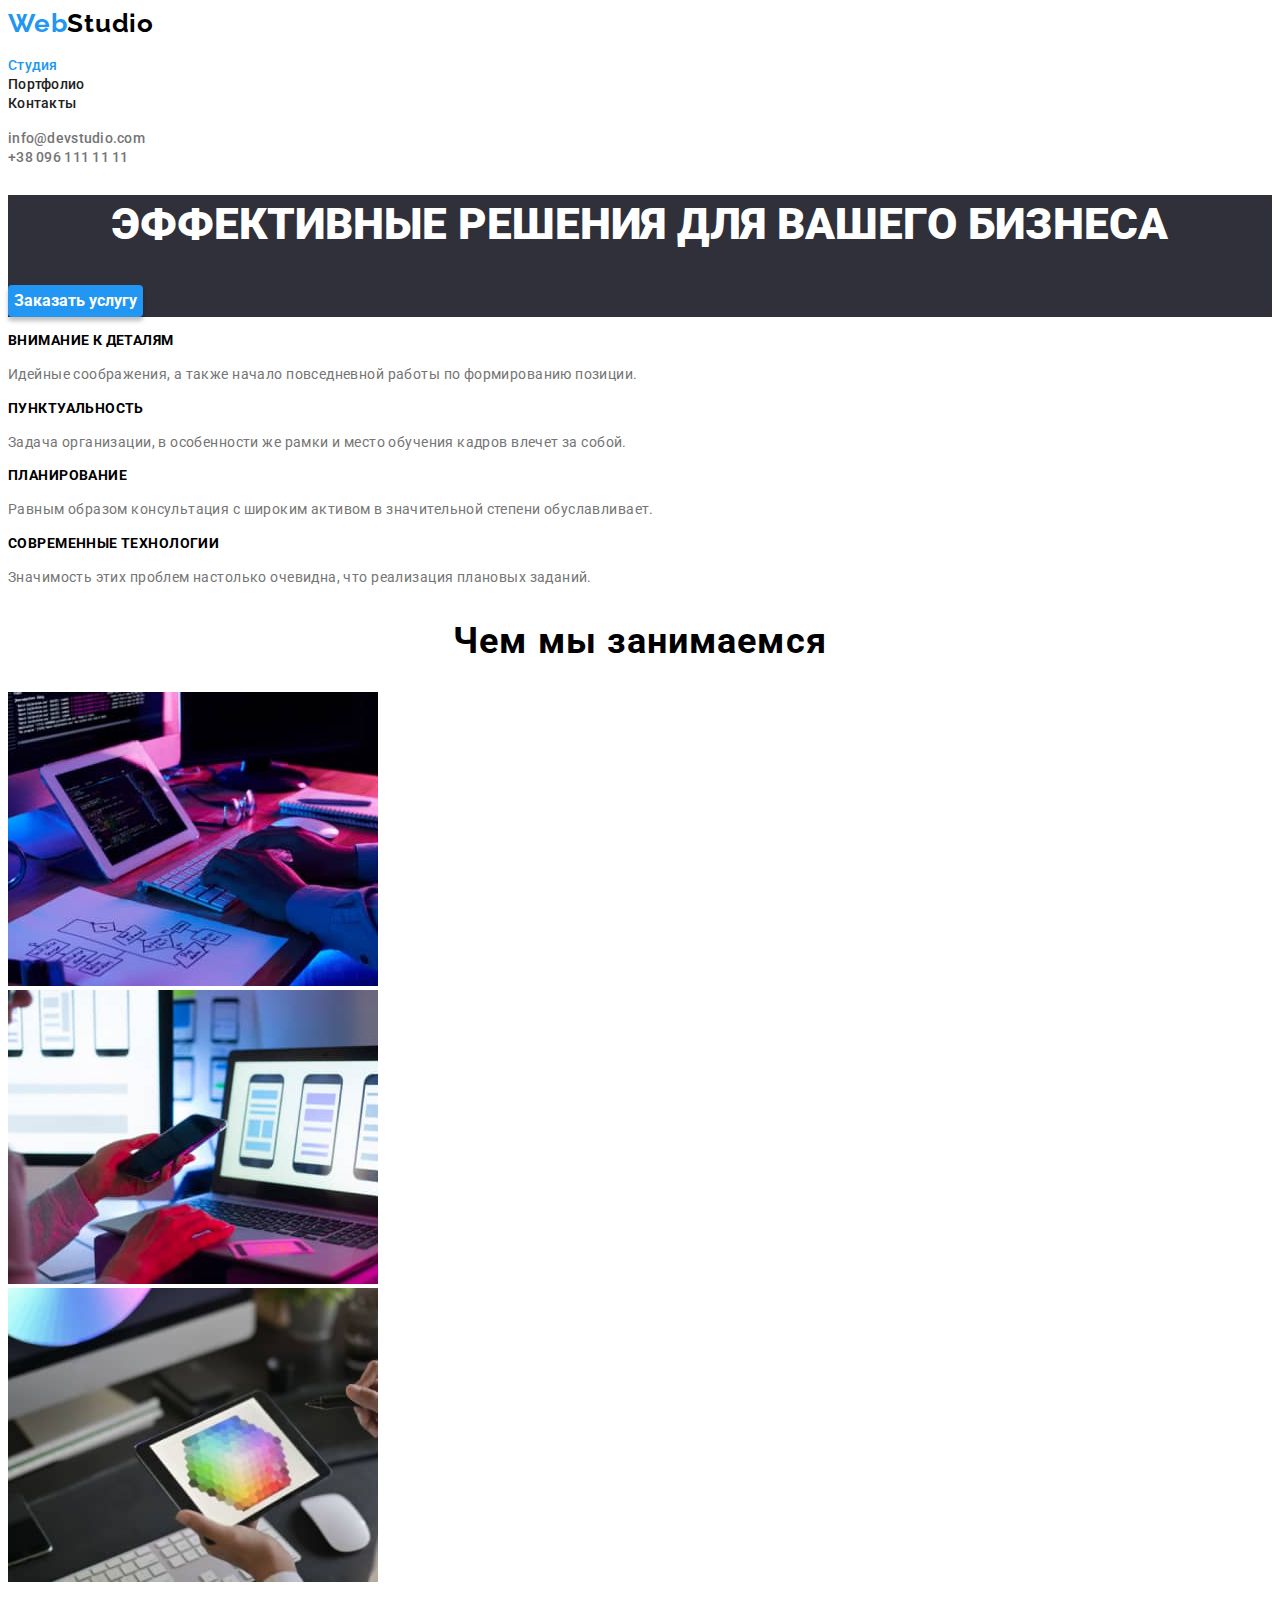
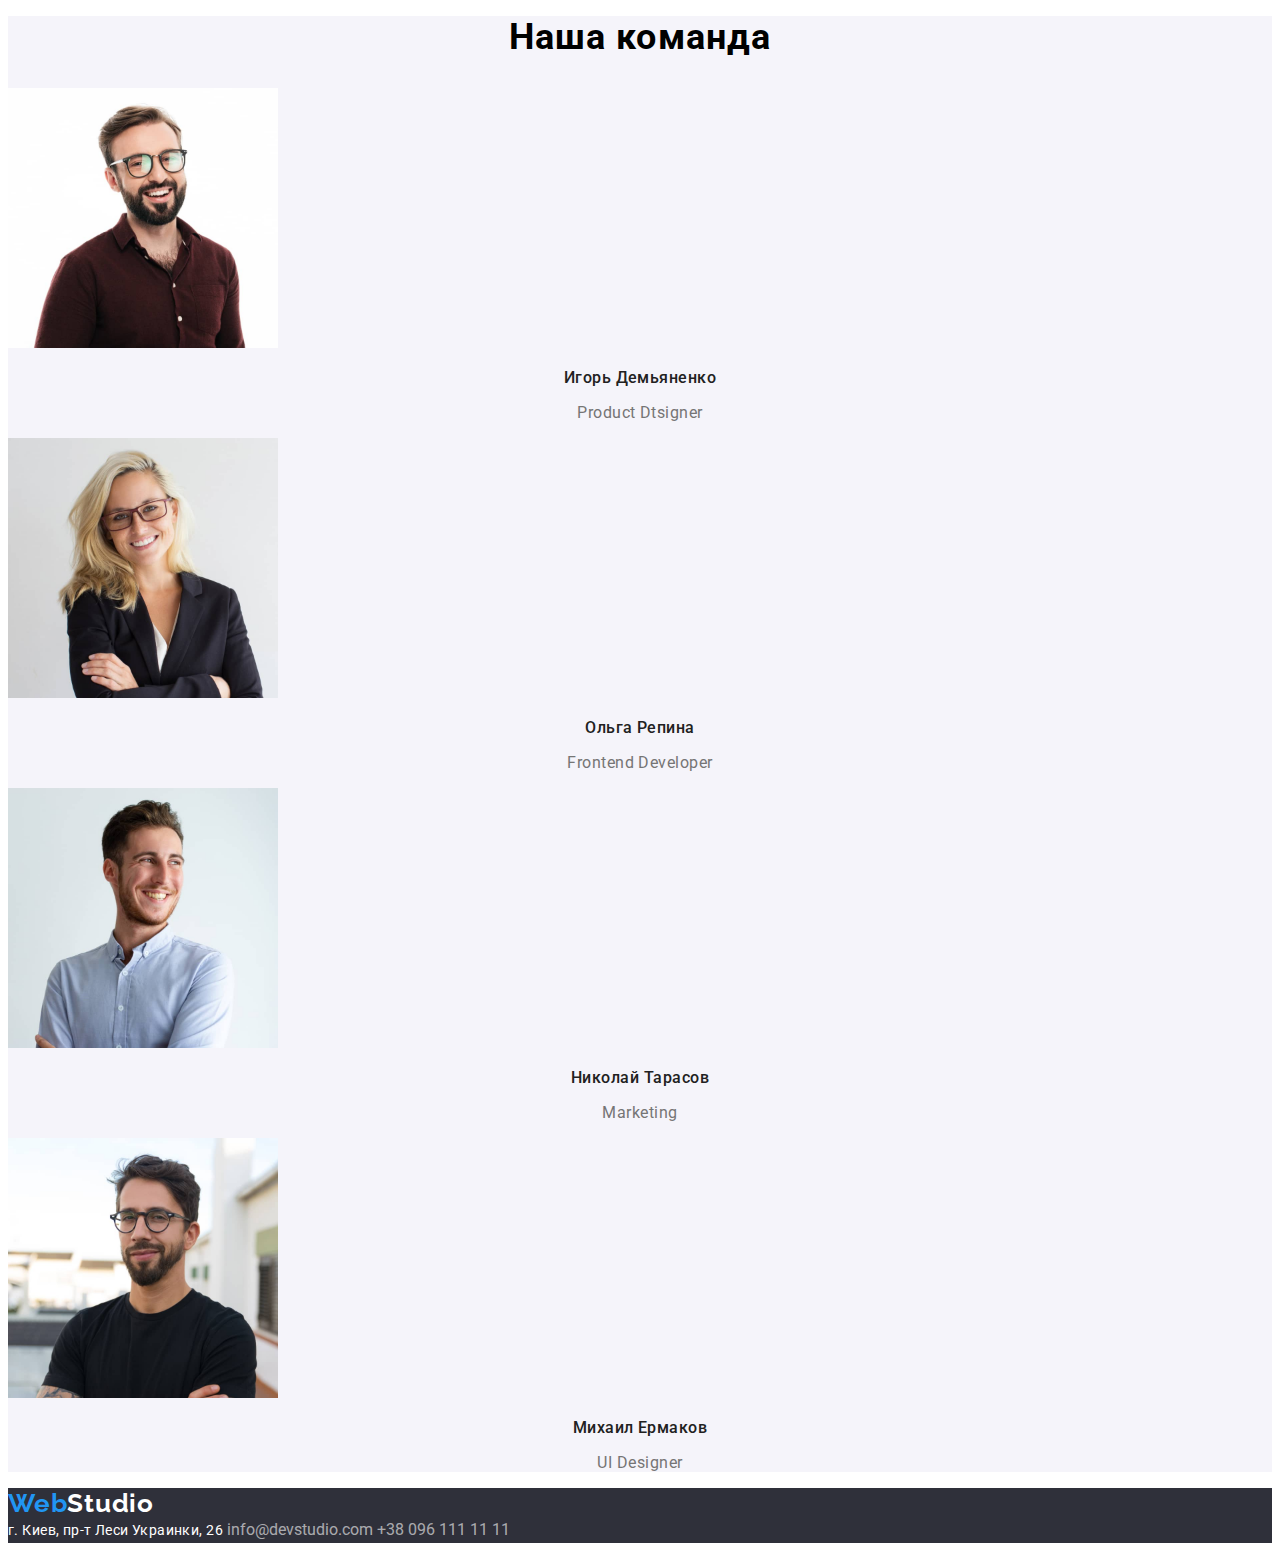
<file: index.html>
<!DOCTYPE html>
<html lang="ru">
<head>
    <meta charset="UTF-8">
    <meta http-equiv="X-UA-Compatible" content="IE=edge">
    <meta name="viewport" content="width=device-width, initial-scale=1.0">
    <title>WebStudio</title>
    <style>
      li {
        list-style-type: none;
      }
      ul {
        margin-left: 0;
        padding-left: 0;
      }
    </style>
    <link rel="stylesheet" href="./css/styles.css">
    <link href="https://fonts.googleapis.com/css2?family=Raleway:wght@700&family=Roboto:wght@400;500;700;900&display=swap"
      rel="stylesheet">
</head>
<body>
    <header>
      <nav>
        <a class="header-logo" href="./index.html"><span class="web">Web</span>Studio</a>
        <ul class="site-nav">
          <li><a href="./index.html" class="nav-link current-link">Студия</a></li>
          <li><a href="./portfolio.html" class="nav-link">Портфолио</a></li>
          <li><a href="/" class="nav-link">Контакты</a></li>
        </ul>
      </nav>
      <ul class="auth-nav">
        <li><a href="mailto:info@devstudio.com" class="contact-link">info@devstudio.com</a></li>
        <li><a href="tell:+380961111111" class="contact-link">+38 096 111 11 11</a></li>
      </ul>
    </header>

    <main>
      <!--Heading-->
      <section class="hero"> 
        <h1 class="hero-title">Эффективные решения для вашего бизнеса</h1>
        <button class="hero-button"><span class="hero-button-text">Заказать услугу</span></button>
      </section>

      <!--Features-->
      <section class="features-section">
        <h2 hidden>Особенности WebStudio</h2>
        <ul>
          <li>
            <h3 class="features-headings">Внимание к деталям</h3>
            <p class="features-text">Идейные соображения, а также начало повседневной работы по формированию позиции.</p>
          </li>
          <li>
            <h3 class="features-headings">Пунктуальность</h3>
            <p class="features-text">Задача организации, в особенности же рамки и место обучения кадров влечет за собой.</p>
          </li>
          <li>
            <h3 class="features-headings">Планирование</h3>
            <p class="features-text">Равным образом консультация с широким активом в значительной степени обуславливает.</p>
          </li>
          <li>
            <h3 class="features-headings">Современные технологии</h3>
            <p class="features-text">Значимость этих проблем настолько очевидна, что реализация плановых заданий.</p>
          </li>
        </ul>
      </section>

      <!--What we are doing-->
      <section>
        <h2 class="webstudio-h2">Чем мы занимаемся</h2>
        <ul>
          <li>
            <img src="./Images/What_we_are_doing/What_we_are_doing_1.jpg" 
            alt="Написание кода"
            width="370"
            height="294"
            >
          </li> 
          <li>
            <img src="./Images/What_we_are_doing/What_we_are_doing_2.jpg" 
            alt="Адаптация сайта для мобильных устройств"
            width="370"
            height="294"
            >
          </li>
          <li>
            <img src="./Images/What_we_are_doing/What_we_are_doing_3.jpg" 
            alt="Стилизация"
            width="370"
            height="294"
            >
          </li>
        </ul>
      </section>

      <!--Our team-->
      <section class="our-team">
        <h2 class="webstudio-h2">Наша команда</h2>
        <ul>
          <li>
            <img src="./Images/Our_team/Our_team_igor_demyanenko.jpg" 
            alt="Игорь Демьяненко" 
            width="270" 
            height="260"
            >
            <h3 class="name-of-staff-member">Игорь Демьяненко</h3>
            <p class="proffesion">Product Dtsigner</p>
          </li>
          <li>
            <img src="./Images/Our_team/Our_team_olga_repina.jpg" 
            alt="Ольга Репина"
            width="270"
            height="260"
            >
            <h3 class="name-of-staff-member">Ольга Репина</h3>
            <p class="proffesion">Frontend Developer</p>
          </li>
          <li>
            <img src="./Images/Our_team/Our_team_nikolay_tarasov.jpg" 
            alt="Николай Тарасов"
            width="270"
            height="260"
            >
            <h3 class="name-of-staff-member">Николай Тарасов</h3>
            <p class="proffesion">Marketing</p>
          </li>
          <li>
            <img src="./Images/Our_team/Our_team_mihail_ermakov.jpg" 
            alt="Михаил Ермаков"
            width="270"
            height="260"
            >
            <h3 class="name-of-staff-member">Михаил Ермаков</h3>
            <p class="proffesion">UI Designer</p>
          </li>
        </ul>
      </section>
    </main>

    <footer>
      <a class="footer-logo" href="./index.html"><span class="web">Web</span>Studio</a>
      <address class="footer-address">
        <span class="address">г. Киев, пр-т Леси Украинки, 26</span>
        <a href="mailto:info@devstudio.com" class="footer-link">info@devstudio.com</a>
        <a href="tell:+380961111111" class="footer-link">+38 096 111 11 11</a>
      </address>
    </footer>
</body>
</html>
</file>
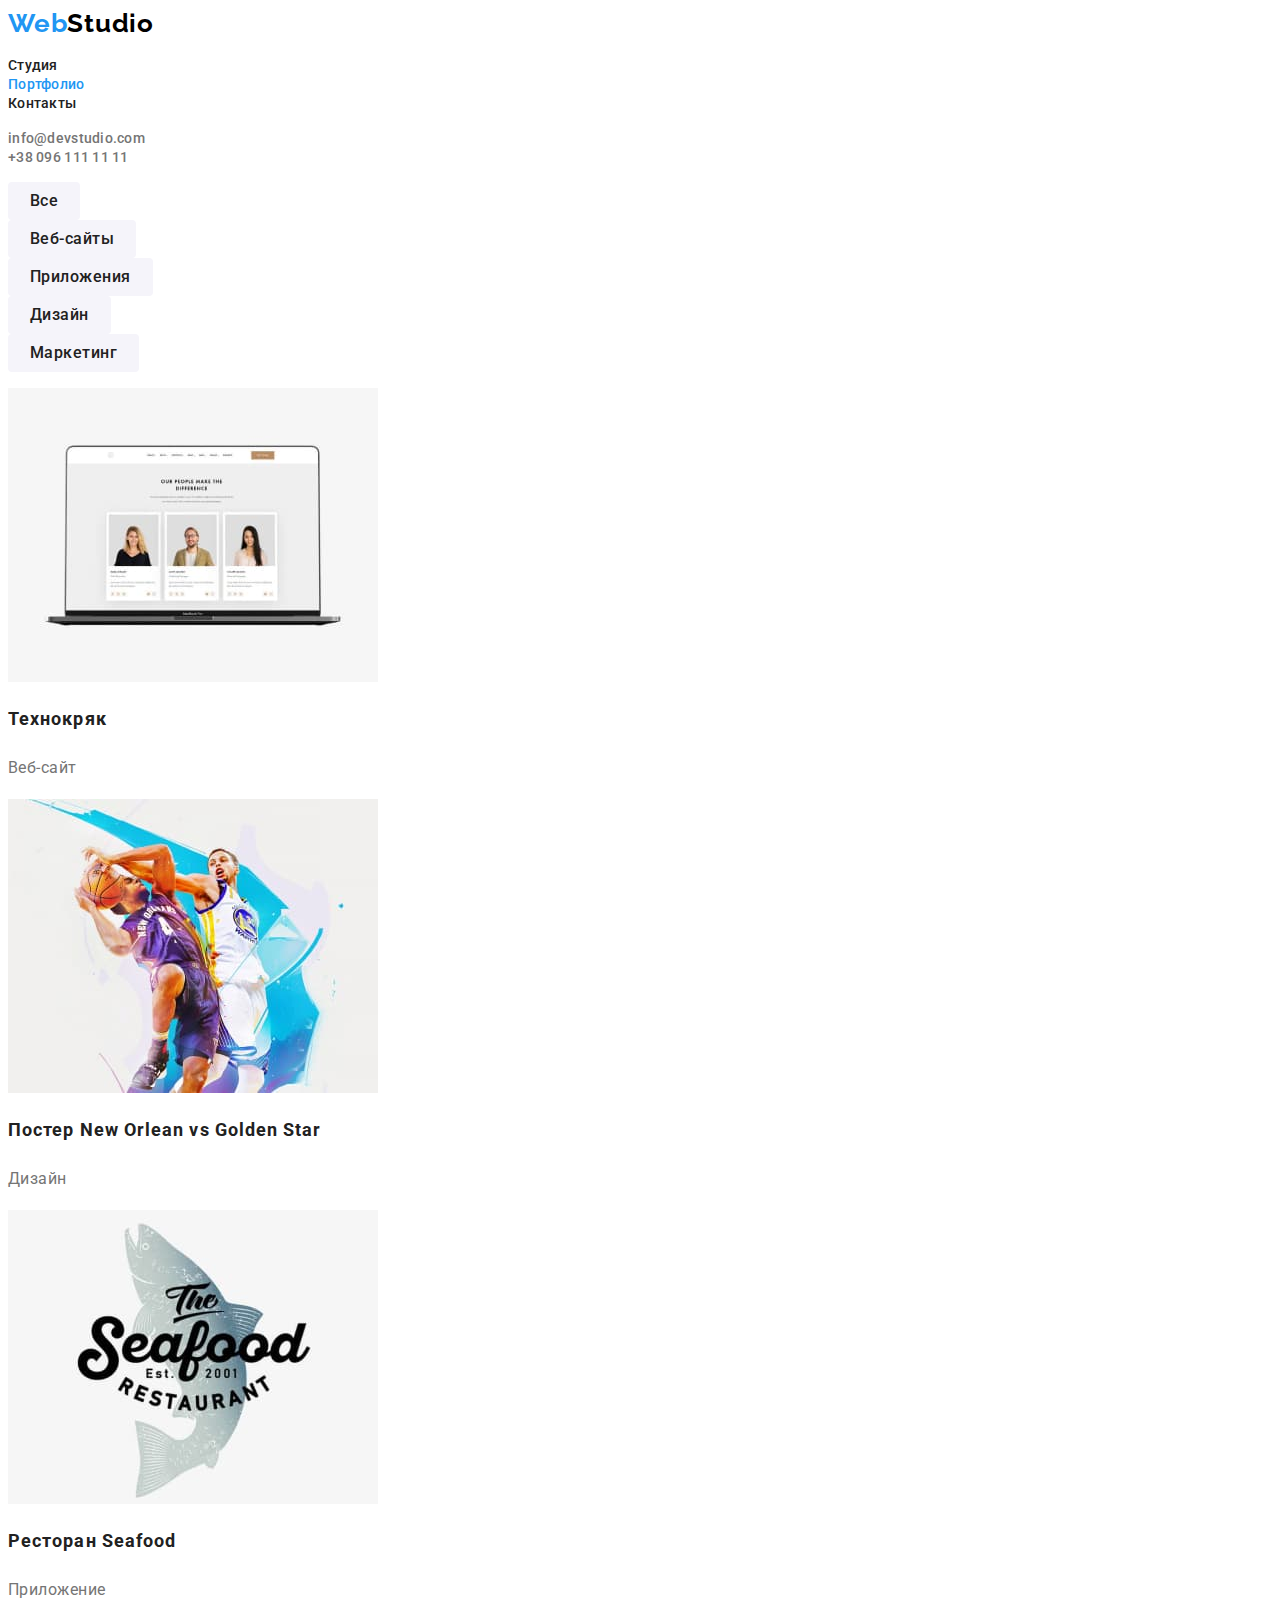
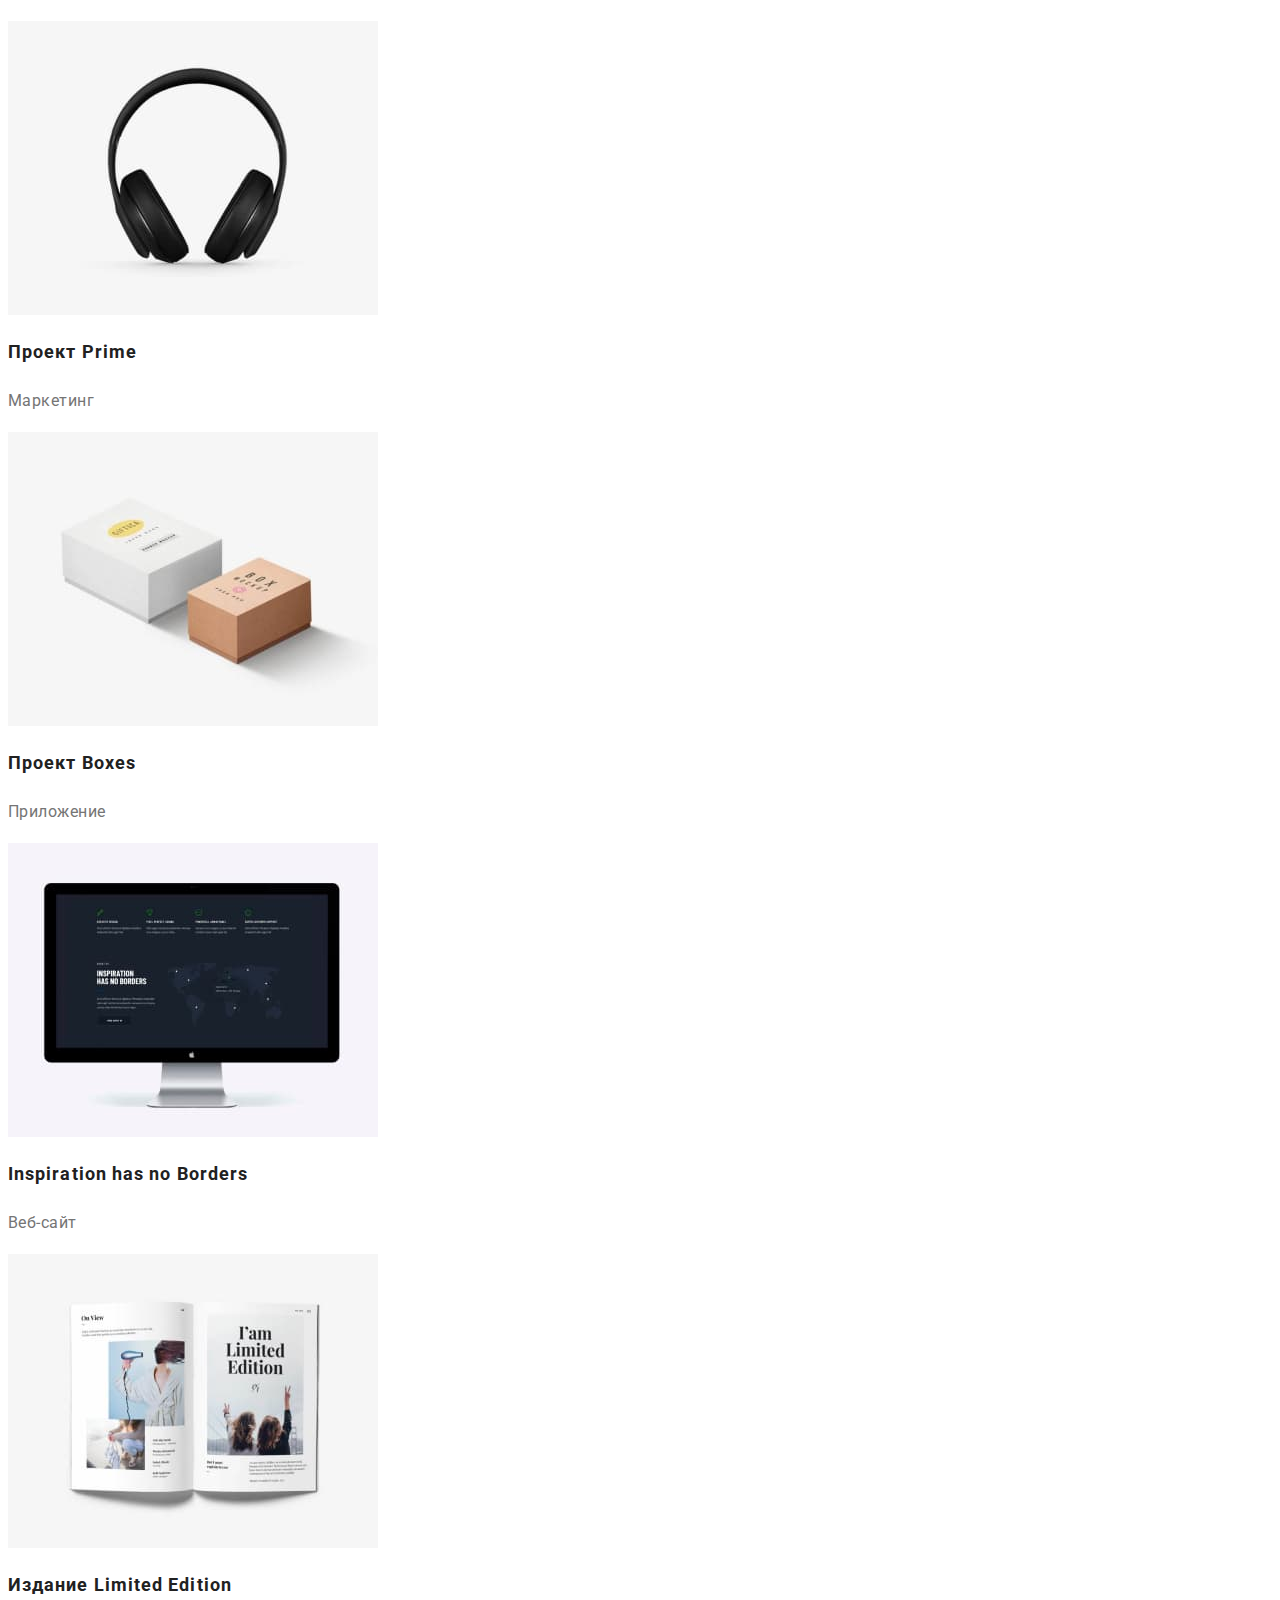
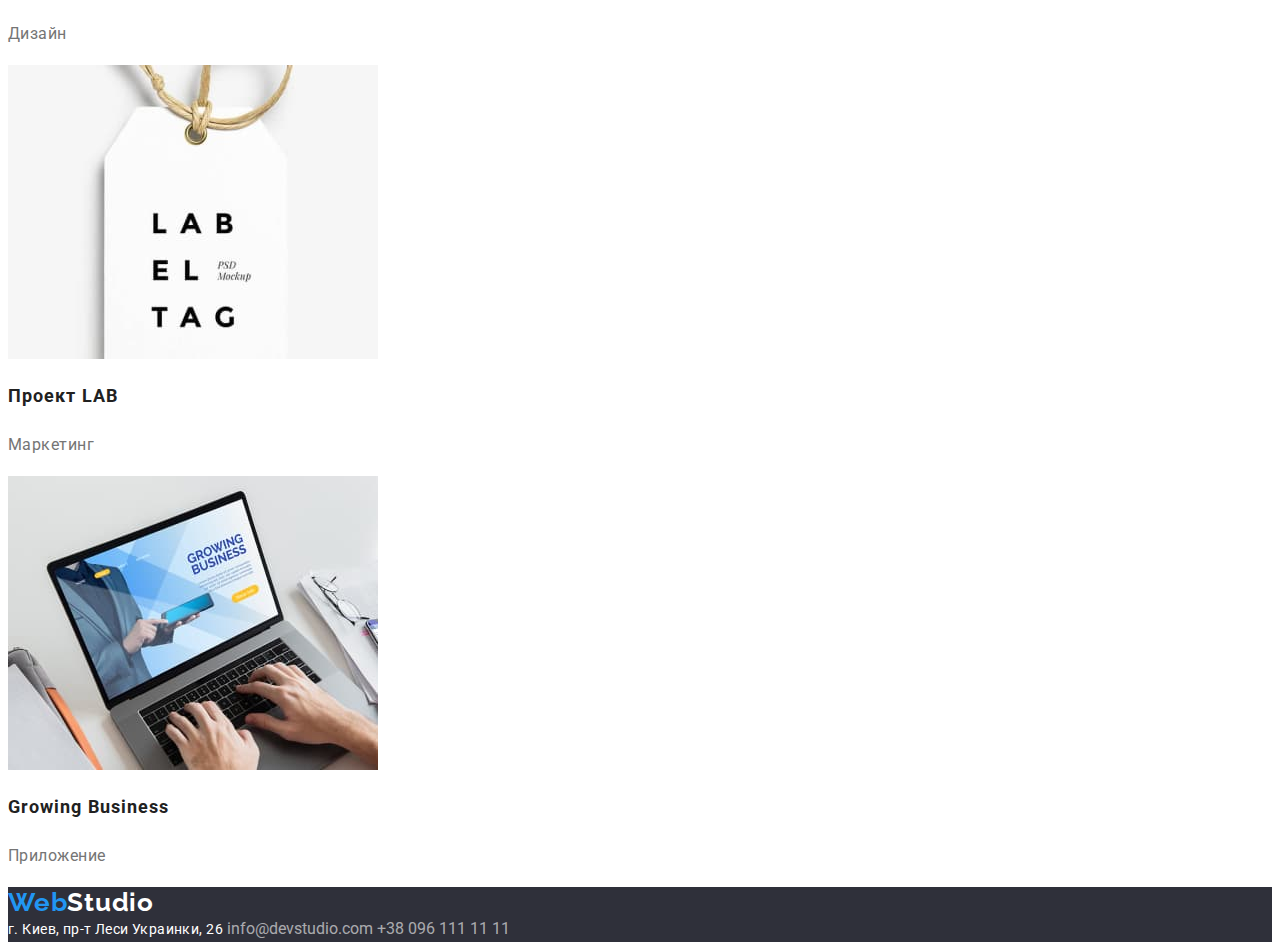
<file: portfolio.html>
<!DOCTYPE html>
<html lang="ru">
<head>
    <meta charset="UTF-8">
    <meta http-equiv="X-UA-Compatible" content="IE=edge">
    <meta name="viewport" content="width=device-width, initial-scale=1.0">
    <title>Portfolio</title>
    <style>
        li {
            list-style-type: none;
        }
        ul {
            margin-left: 0;
            padding-left: 0;
        }
    </style>
    <link rel="stylesheet" href="./css/styles.css">
    <link href="https://fonts.googleapis.com/css2?family=Raleway:wght@700&family=Roboto:wght@400;500;700;900&display=swap"
        rel="stylesheet">
</head>
<body>
    <header>
        <nav>
            <a class="header-logo" href="./index.html"><span class="web">Web</span>Studio</a>
            <ul class="site-nav">
                <li><a href="./index.html" class="nav-link">Студия</a></li>
                <li><a href="./portfolio.html" class="nav-link current-link">Портфолио</a></li>
                <li><a href="/" class="nav-link">Контакты</a></li>
            </ul>
        </nav>
        <ul class="auth-nav">
            <li><a href="mailto:info@devstudio.com" class="contact-link">info@devstudio.com</a></li>
            <li><a href="tell:+380961111111" class="contact-link">+38 096 111 11 11</a></li>
        </ul>
    </header>

    <main>
        <section>
            <!--Filters-->
            <ul>
                <li>
                    <button type="button" class="filter-button">Все</button>
                </li>
                <li>
                    <button type="button" class="filter-button">Веб-сайты</button>
                </li>
                <li>
                    <button type="button" class="filter-button">Приложения</button>
                </li>
                <li>
                    <button type="button" class="filter-button">Дизайн</button>
                </li>
                <li>
                    <button type="button" class="filter-button">Маркетинг</button>
                </li>
            </ul>
            <!--Filter's info-->
            <ul>
                <li> 
                    <a href="#">
                        <img src="./Images/portfolio/technoquack.jpg" 
                        alt="Веб-сайт Технокряк"
                        width="370"
                        height="294"
                        >
                        <h2 class="filter-project-name">Технокряк</h2>
                        <p class="filter-project-type">Веб-сайт</p>
                    </a>
                </li>
                <li>
                    <a href="#">
                        <img src="./Images/portfolio/poster_new_orlean_vs_golden_star.jpg" 
                        alt="Постер New Orlean vs Golden Star" 
                        width="370" 
                        height="294"
                        >
                        <h2 class="filter-project-name">Постер New Orlean vs Golden Star</h2>
                        <p class="filter-project-type">Дизайн</p>
                    </a>
                </li>
                <li>
                    <a href="#">
                        <img src="./Images/portfolio/restaurant_seafood.jpg" 
                        alt="Логотип ресторана Seafood" 
                        width="370" 
                        height="294"
                        >
                        <h2 class="filter-project-name">Ресторан Seafood</h2>
                        <p class="filter-project-type">Приложение</p>
                    </a>
                </li>
                <li>
                    <a href="#">
                        <img src="./Images/portfolio/project_prime.jpg" 
                        alt="Наушники" 
                        width="370" 
                        height="294"
                        >
                        <h2 class="filter-project-name">Проект Prime</h2>
                        <p class="filter-project-type">Маркетинг</p>
                    </a>
                </li>
                <li>
                    <a href="#">
                        <img src="./Images/portfolio/project_boxes.jpg"
                        alt="Две коробки"
                        width="370"
                        height="294"
                        >
                        <h2 class="filter-project-name">Проект Boxes</h2>
                        <p class="filter-project-type">Приложение</p>
                    </a>
                </li>
                <li>
                    <a href="#">
                        <img src="./Images/portfolio/inspiration.jpg"
                        alt="Монитор"
                        width="370"
                        height="294"
                        >
                        <h2 class="filter-project-name">Inspiration has no Borders</h2>
                        <p class="filter-project-type">Веб-сайт</p>
                    </a>
                </li>
                <li>
                    <a href="#">
                        <img src="./Images/portfolio/edition_limited_edition.jpg"
                        alt="Развернутая книга"
                        width="370"
                        height="294"
                        >
                        <h2 class="filter-project-name">Издание Limited Edition</h2>
                        <p class="filter-project-type">Дизайн</p>
                    </a>
                </li>
                <li>
                    <a href="#">
                        <img src="./Images/portfolio/project_lab.jpg"
                        alt="Бирка LAB"
                        width="370"
                        height="294"
                        >
                        <h2 class="filter-project-name">Проект LAB</h2>
                        <p class="filter-project-type">Маркетинг</p>
                    </a>
                </li>
                <li>
                    <a href="#">
                        <img src="./Images/portfolio/growing_business.jpg"
                        alt="Работа на ноутбуке"
                        width="370"
                        height="294"
                        >
                        <h2 class="filter-project-name">Growing Business</h2>
                        <p class="filter-project-type">Приложение</p>
                    </a>
                </li>
            </ul>
        </section>
    </main>

    <footer>
        <a class="footer-logo" href="./index.html"><span class="web">Web</span>Studio</a>
        <address class="footer-address">
            <span class="address">г. Киев, пр-т Леси Украинки, 26</span>
            <a href="mailto:info@devstudio.com" class="footer-link">info@devstudio.com</a>
            <a href="tell:+380961111111" class="footer-link">+38 096 111 11 11</a>
        </address>
    </footer>
</body>
</html>
</file>
<file: css/styles.css>
:root {
  --background-color: #ffffff;
  --active-link-color: #2196f3;
  --title-text-color: #212121;
  --text-color: #757575;
}
/* Teg's styles */
body {
  font-family: Roboto, sans-serif;
  background-color: var(--background-color);
}
button {
  font-family: Roboto, sans-serif;
  cursor: pointer;
}
a {
  text-decoration: none;
  color: inherit;
}
h2 h3 {
  color: var(--title-text-color);
}
footer {
  background-color: #2f303a;
}

/* Logotype */
.header-logo {
  font-family: Raleway, sans-serif;
  font-weight: 700;
  font-size: 26px;
  line-height: 1.19;
  letter-spacing: 0.03em;
}
.web {
  color: var(--active-link-color);
}

/* Navigation */
.nav-link:hover,
.contact-link:hover,
.nav-link:focus,
.contact-link:focus {
  color: var(--active-link-color);
}
.nav-link {
  color: var(--title-text-color);
  font-weight: 500;
  font-size: 14px;
  line-height: 1.14;
  letter-spacing: 0.02em;
}
.current-link {
  color: var(--active-link-color);
}
.contact-link {
  color: var(--text-color);
  font-weight: 500;
  font-size: 14px;
  line-height: 1.14;
  letter-spacing: 0.02em;
}

/* Heading */
.hero {
  background-color: #2f303a;
}
.hero-title {
  text-transform: uppercase;
  text-align: center;
  color: #ffffff;
  font-weight: 900;
  line-height: 1.36;
  font-size: 44px;
}
.hero-button {
  background-color: var(--active-link-color);
  box-shadow: 0px 4px 4px rgba(0, 0, 0, 0.25);
  border-radius: 4px;
  border: none;
}
.hero-button:hover,
.hero-button:focus {
  background-color: #188ce8;
  box-shadow: 0px 4px 4px rgba(0, 0, 0, 0.15);
}
.hero-button-text {
  color: #ffffff;
  font-weight: 700;
  font-size: 16px;
  line-height: 1.875;
}

/* Features section */
.features-headings {
  font-weight: 700;
  font-size: 14px;
  line-height: 1.14;
  letter-spacing: 0.03em;
  text-transform: uppercase;
}
.features-text {
  color: var(--text-color);
  font-size: 14px;
  line-height: 1.71;
  letter-spacing: 0.03em;
}

/* What we are doing section */
.webstudio-h2 {
  font-weight: 700;
  font-size: 36px;
  line-height: 1.17;
  text-align: center;
  letter-spacing: 0.03em;
}

/* Our team section */
.our-team {
  background-color: #f5f4fa;
}
.name-of-staff-member {
  color: var(--title-text-color);
  font-weight: 500;
  font-size: 16px;
  line-height: 1.19;
  text-align: center;
  letter-spacing: 0.03em;
}
.proffesion {
  color: var(--text-color);
  font-size: 16px;
  line-height: 1.19;
  text-align: center;
  letter-spacing: 0.03em;
}

/* Filters section */
.filter-button {
  background-color: #f5f4fa;
  border-radius: 4px;
  border: none;
  color: var(--title-text-color);
  font-weight: 500;
  font-size: 16px;
  line-height: 1.63;
  text-align: center;
  letter-spacing: 0.03em;
  padding: 6px 22px;
}
.filter-button:focus,
.filter-button:hover {
  background-color: var(--active-link-color);
  color: #ffffff;
}
.filter-project-name {
  color: var(--title-text-color);
  font-weight: 700;
  font-size: 18px;
  line-height: 2;
  letter-spacing: 0.06em;
}
.filter-project-type {
  color: var(--text-color);
  font-size: 16px;
  line-height: 30px;
  letter-spacing: 0.03em;
}

/* Footer */
.footer-logo {
  color: #ffffff;
  font-family: Raleway, sans-serif;
  font-weight: 700;
  font-size: 26px;
  line-height: 1.19;
  letter-spacing: 0.03em;
}
.footer-address {
  font-style: normal;
}
.address {
  color: #ffffff;
  font-size: 14px;
  line-height: 1.71;
  letter-spacing: 0.03em;
}
.footer-link {
  color: rgba(255, 255, 255, 0.6);
}
.footer-link:hover,
.footer-link:focus {
  color: var(--active-link-color);
}
</file>
